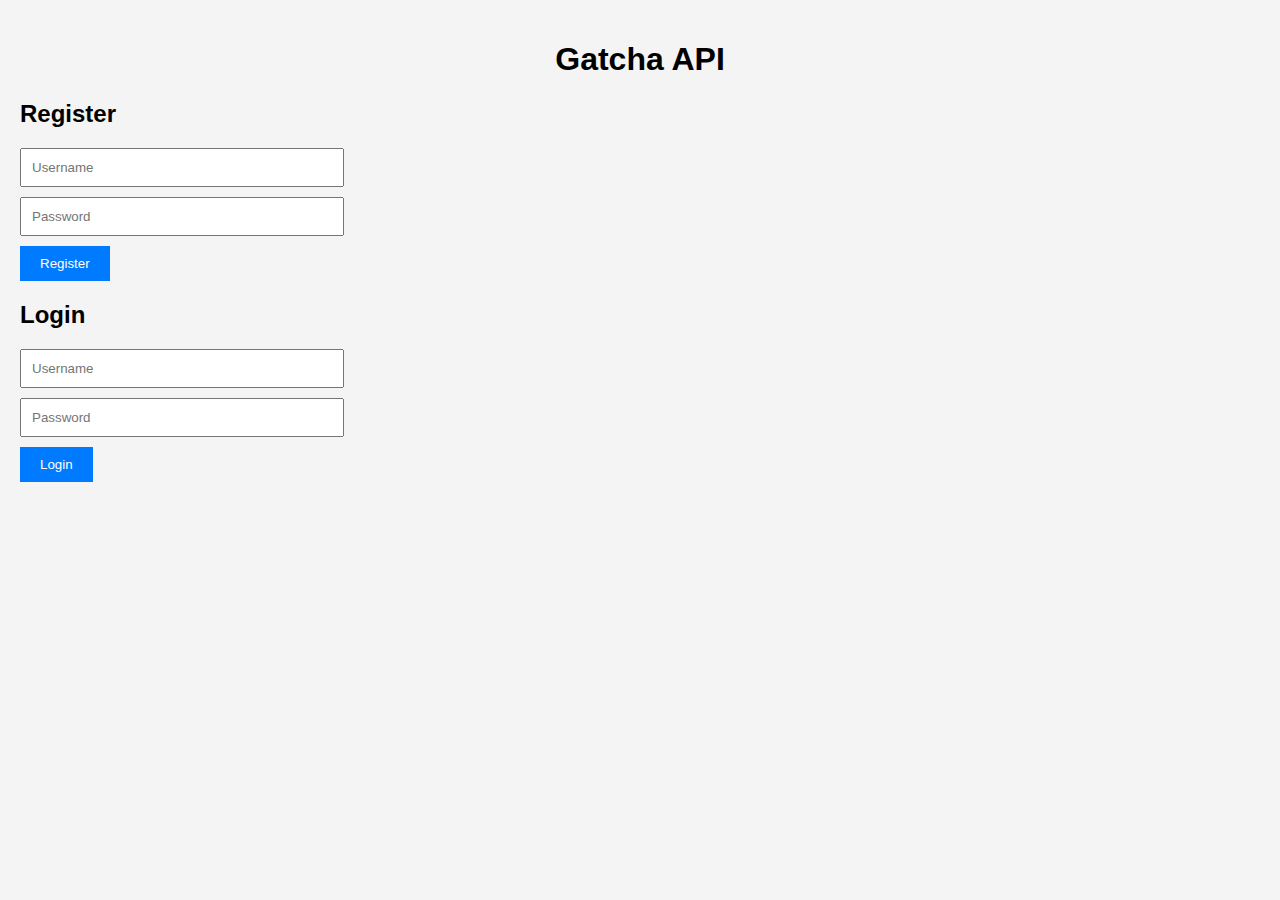
<file: GatchaAPI-main/frontend/index.html>
<!DOCTYPE html>
<html lang="en">
<head>
    <meta charset="UTF-8">
    <meta name="viewport" content="width=device-width, initial-scale=1.0">
    <title>Gatcha API</title>
    <link rel="stylesheet" href="styles.css">
</head>
<body>
<h1>Gatcha API</h1>

<div id="register">
    <h2>Register</h2>
    <input type="text" id="register-username" placeholder="Username">
    <input type="password" id="register-password" placeholder="Password">
    <button onclick="register()">Register</button>
</div>

<div id="login">
    <h2>Login</h2>
    <input type="text" id="login-username" placeholder="Username">
    <input type="password" id="login-password" placeholder="Password">
    <button onclick="login()">Login</button>
</div>

<div id="profile" style="display: none;">
    <h2>Player Profile</h2>
    <p id="profile-username"></p>
    <p id="profile-level"></p>
    <p id="profile-experience"></p>
    <p id="profile-monsters"></p>
    <button onclick="logout()">Logout</button>
</div>

<script src="script.js"></script>
</body>
</html>
</file>
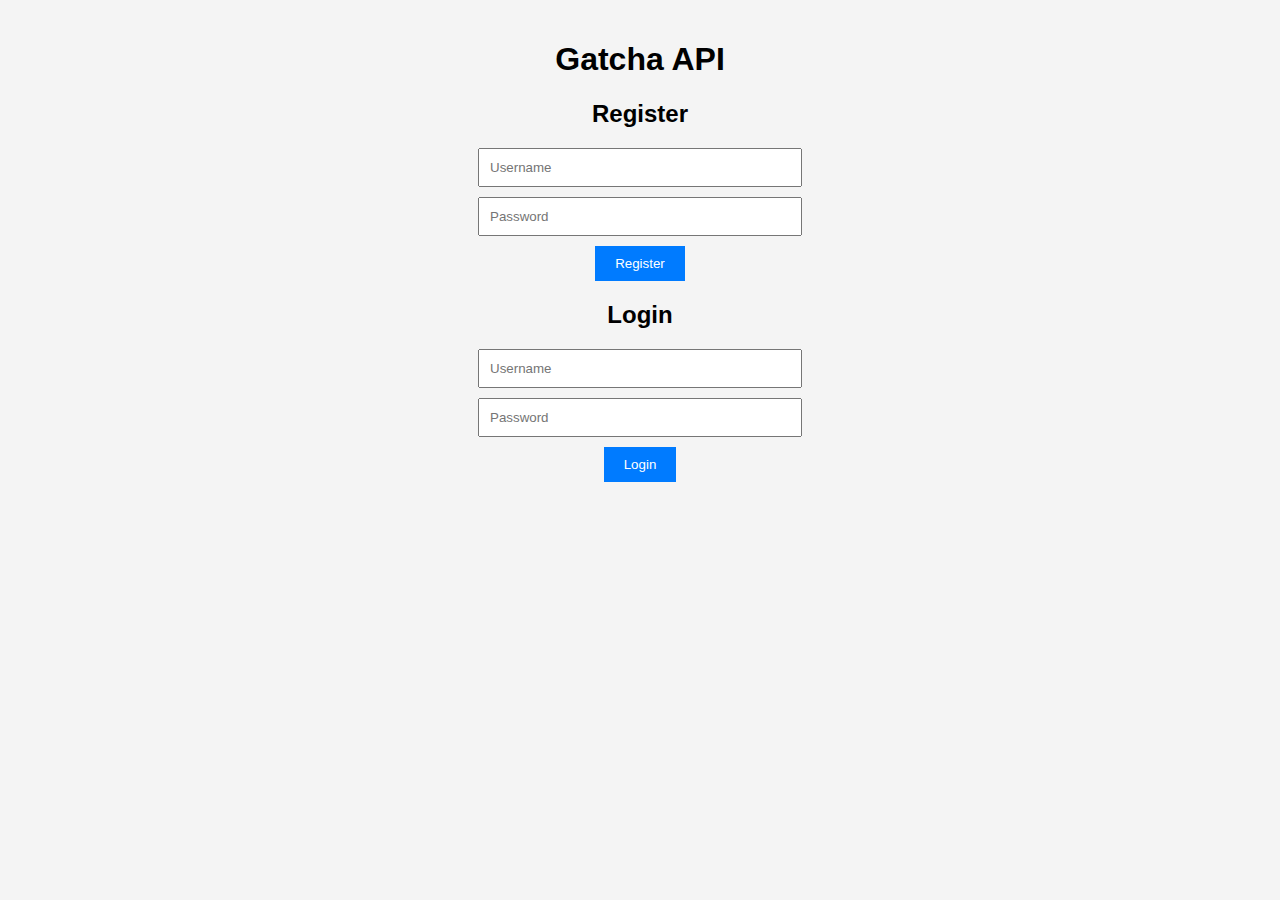
<file: GatchaAPI-main/target/classes/static/index.html>
<!DOCTYPE html>
<html lang="en">
<head>
    <meta charset="UTF-8">
    <meta name="viewport" content="width=device-width, initial-scale=1.0">
    <title>Gatcha API</title>
    <link rel="stylesheet" href="styles.css">
</head>
<body>
<h1>Gatcha API</h1>
<div id="register">
    <h2>Register</h2>
    <input type="text" id="register-username" placeholder="Username">
    <input type="password" id="register-password" placeholder="Password">
    <button onclick="register()">Register</button>
</div>
<div id="login">
    <h2>Login</h2>
    <input type="text" id="login-username" placeholder="Username">
    <input type="password" id="login-password" placeholder="Password">
    <button onclick="handleLogin()">Login</button>
</div>
<div id="profile" style="display: none;">
    <h2>User Profile</h2>
    <p id="profile-username"></p>
    <p id="profile-level"></p>
    <p id="profile-experience"></p>
    <p id="profile-monsters"></p>
    <button onclick="handleLogout()">Logout</button>
</div>
<div id="summoned-monster" style="display: none;">
    <h2>Summoned Monster</h2>
    <p id="summoned-monster-id"></p>
    <p id="summoned-monster-probability"></p>
</div>
<script src="script.js"></script>
</body>
</html>
</file>
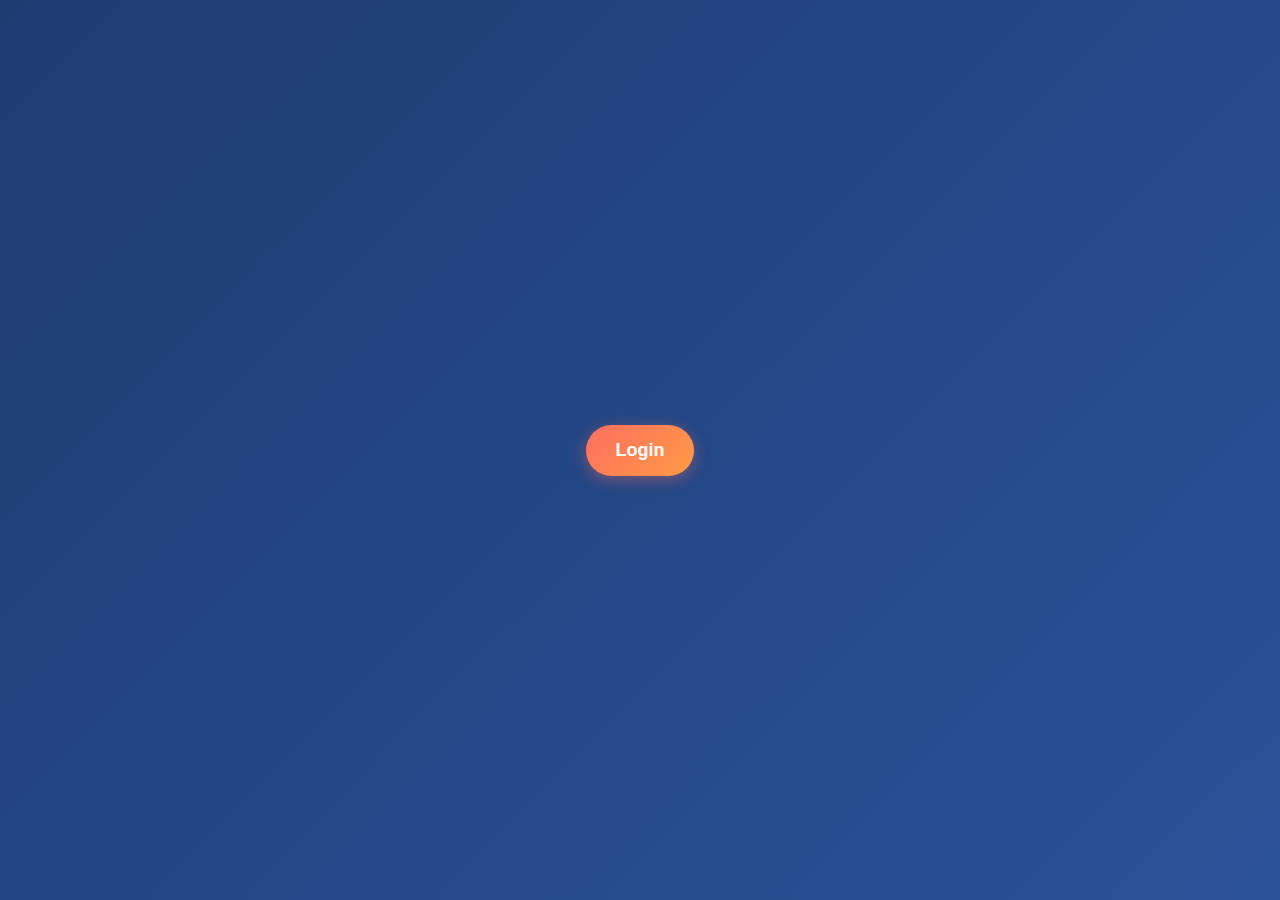
<file: auth-api/src/main/resources/static/index.html>
<!DOCTYPE html>
<html lang="en">
<head>
  <meta charset="UTF-8">
  <title>Welcome to our Gatcha API</title>
  <link rel="stylesheet" href="styles.css">
</head>
<body>
<button id="loginButton">Login</button>

<div id="loginForm" style="display:none;">
  <h2>Login</h2>
  <form id="form">
    <label for="username">Username:</label>
    <input type="text" id="username" name="username" required>
    <br>
    <label for="password">Password:</label>
    <input type="password" id="password" name="password" required>
    <br>
    <button type="submit">Submit</button>
  </form>
</div>

<script src="script.js"></script>
</body>
</html>
</file>
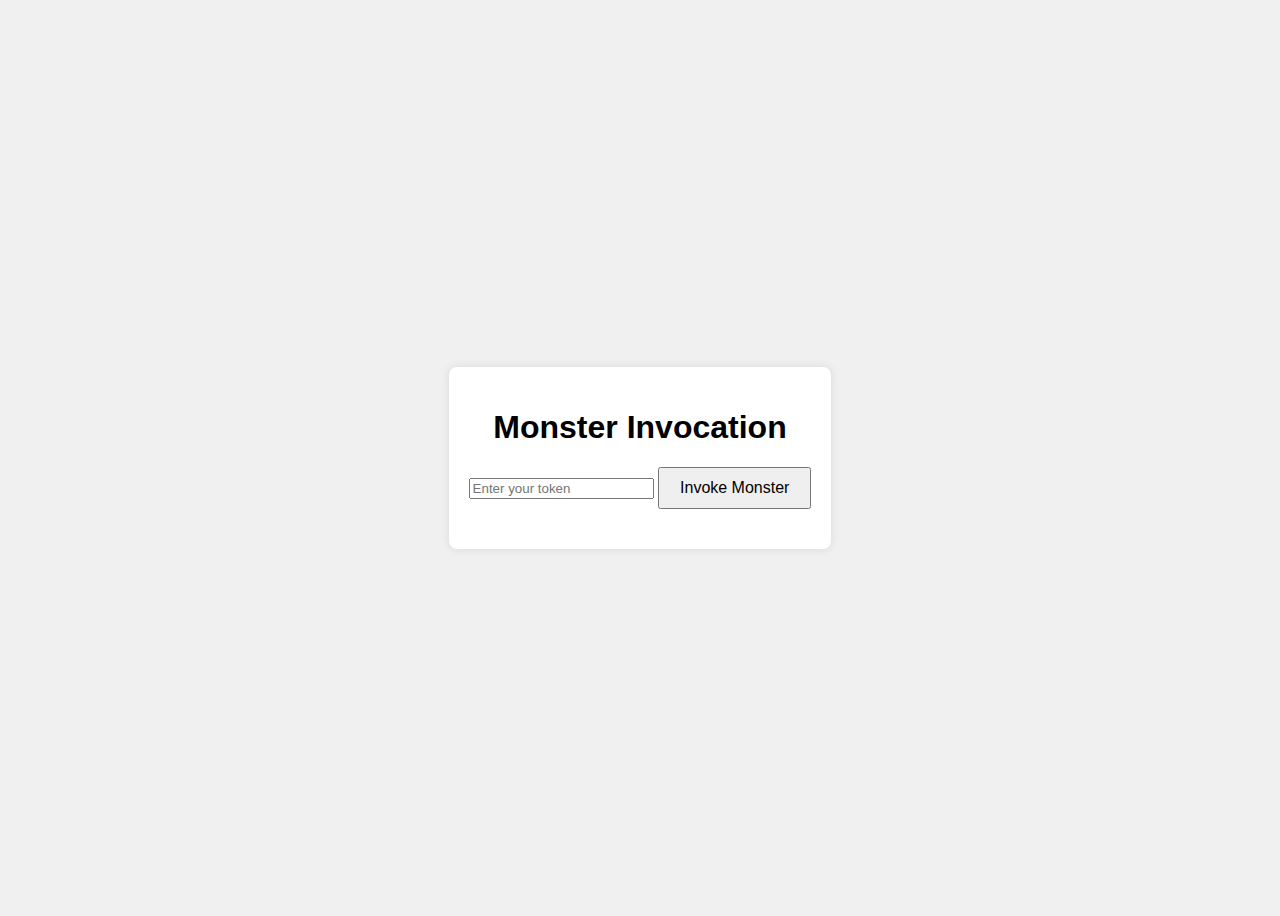
<file: invocation-api/src/main/resources/static/index.html>
<!DOCTYPE html>
<html lang="en">
<head>
    <meta charset="UTF-8">
    <meta name="viewport" content="width=device-width, initial-scale=1.0">
    <title>Monster Invocation</title>
    <link rel="stylesheet" href="styles.css">
</head>
<body>
<div class="container">
    <h1>Monster Invocation</h1>
    <input type="text" id="tokenInput" placeholder="Enter your token">
    <button id="invokeButton">Invoke Monster</button>
    <p id="result"></p>
</div>
<script src="script.js"></script>
</body>
</html>
</file>
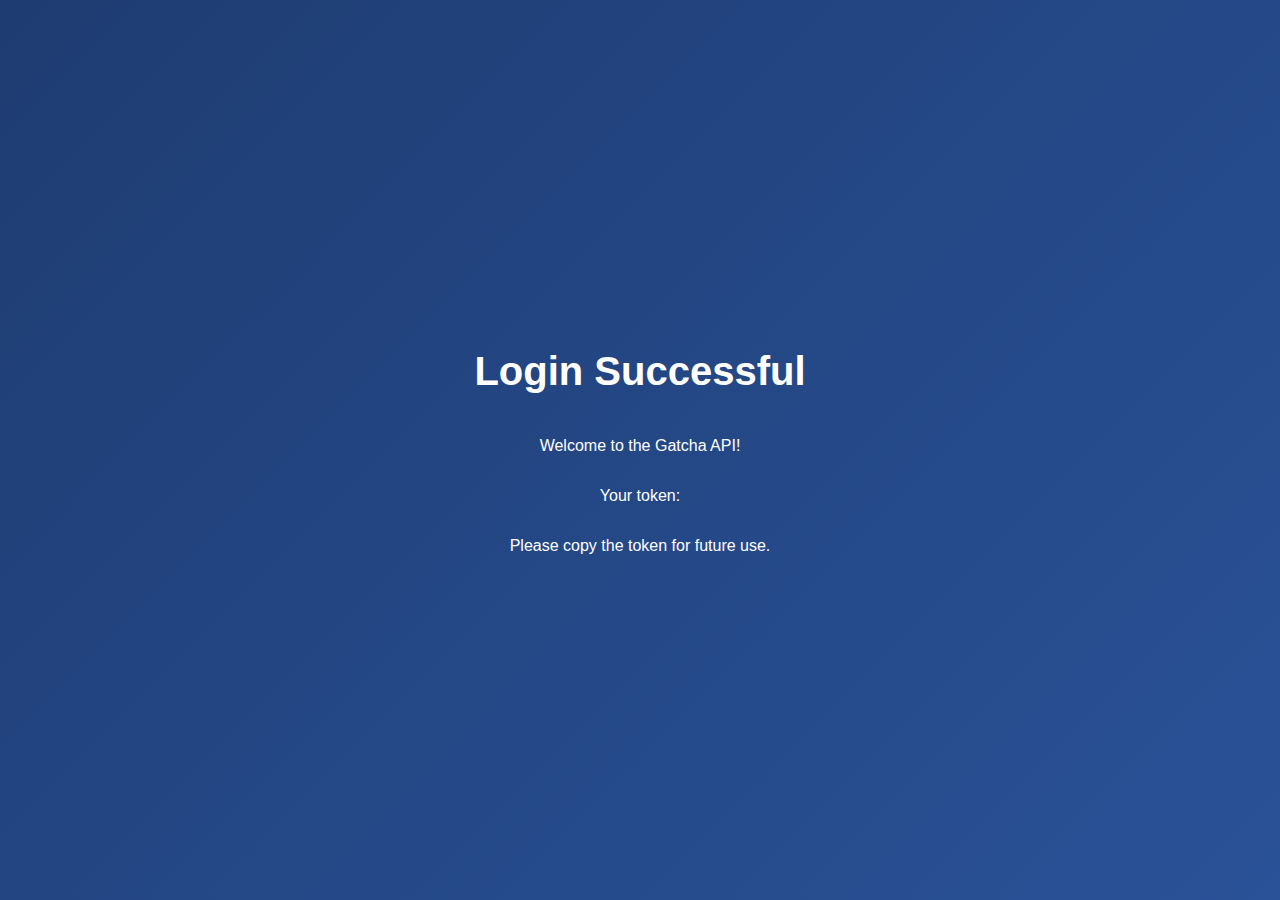
<file: auth-api/src/main/resources/static/success.html>
<!DOCTYPE html>
<html lang="en">
<head>
    <meta charset="UTF-8">
    <title>Login Successful</title>
    <link rel="stylesheet" href="styles.css">
</head>
<body>
<h1>Login Successful</h1>
<p>Welcome to the Gatcha API!</p>
<p>Your token: <span id="token"></span></p>
<p>Please copy the token for future use.</p>
<script>
    // Get the token from the URL parameters
    const urlParams = new URLSearchParams(window.location.search);
    const token = urlParams.get('token');
    if (token) {
        // Display the token
        document.getElementById('token').textContent = token;
    } else {
        console.error('Token not found in URL parameters');
    }
</script>
</body>
</html>
</file>
<file: GatchaAPI-main/frontend/styles.css>
body {
    font-family: Arial, sans-serif;
    margin: 0;
    padding: 20px;
    background-color: #f4f4f4;
}

h1 {
    text-align: center;
}

div {
    margin-bottom: 20px;
}

input {
    display: block;
    margin: 10px 0;
    padding: 10px;
    width: 100%;
    max-width: 300px;
}

button {
    padding: 10px 20px;
    background-color: #007bff;
    color: white;
    border: none;
    cursor: pointer;
}

button:hover {
    background-color: #0056b3;
}
</file>
<file: GatchaAPI-main/target/classes/static/styles.css>
body {
    font-family: Arial, sans-serif;
    margin: 0;
    padding: 20px;
    background-color: #f4f4f4;
    text-align: center;
}

div {
    margin-bottom: 20px;
}

input {
    display: block;
    margin: 10px auto;
    padding: 10px;
    width: 80%;
    max-width: 300px;
}

button {
    padding: 10px 20px;
    background-color: #007bff;
    color: white;
    border: none;
    cursor: pointer;
}

button:hover {
    background-color: #0056b3;
}
</file>
<file: auth-api/src/main/resources/static/styles.css>
body {
    font-family: 'Poppins', Arial, sans-serif;
    text-align: center;
    background: linear-gradient(135deg, #1e3c72, #2a5298);
    margin: 0;
    padding: 0;
    display: flex;
    flex-direction: column;
    align-items: center;
    justify-content: center;
    min-height: 100vh;
    color: #fff;
}


.navbar {
    width: 100%;
    background: rgba(0, 0, 0, 0.7);
    padding: 15px 0;
    text-align: center;
    color: white;
    font-size: 24px;
    font-weight: bold;
    position: fixed;
    top: 0;
    left: 0;
    right: 0;
    box-shadow: 0px 4px 15px rgba(0, 0, 0, 0.3);
    z-index: 1000;
    backdrop-filter: blur(10px);
}


main {
    margin-top: 80px; /* Décalage sous la navbar */
    width: 100%;
    max-width: 600px;
    padding: 20px;
    animation: fadeIn 1s ease-in-out;
}

@keyframes fadeIn {
    from { opacity: 0; transform: translateY(20px); }
    to { opacity: 1; transform: translateY(0); }
}


#loginButton {
    background: linear-gradient(135deg, #ff6f61, #ff9a44);
    color: white;
    padding: 15px 30px;
    border: none;
    border-radius: 50px;
    cursor: pointer;
    font-size: 18px;
    font-weight: bold;
    transition: transform 0.3s, box-shadow 0.3s;
    box-shadow: 0px 4px 15px rgba(255, 111, 97, 0.4);
}

#loginButton:hover {
    transform: scale(1.05);
    box-shadow: 0px 6px 20px rgba(255, 111, 97, 0.6);
}


.form-container {
    background: rgba(255, 255, 255, 0.1);
    padding: 25px;
    border-radius: 15px;
    backdrop-filter: blur(10px);
    box-shadow: 0px 4px 15px rgba(0, 0, 0, 0.2);
    width: 100%;
    max-width: 300px;
    margin: 20px auto;
    display: none;
    animation: slideIn 0.5s ease-in-out;
}

@keyframes slideIn {
    from { opacity: 0; transform: translateY(-20px); }
    to { opacity: 1; transform: translateY(0); }
}

label, input {
    display: block;
    width: 100%;
    margin-bottom: 15px;
    color: #fff;
}

input {
    padding: 10px;
    border: 1px solid rgba(255, 255, 255, 0.3);
    border-radius: 5px;
    background: rgba(255, 255, 255, 0.1);
    color: #fff;
    font-size: 16px;
}

input::placeholder {
    color: rgba(255, 255, 255, 0.5);
}

button[type="submit"] {
    background: linear-gradient(135deg, #6a11cb, #2575fc);
    color: white;
    padding: 12px;
    border: none;
    border-radius: 50px;
    cursor: pointer;
    font-size: 16px;
    width: 100%;
    transition: transform 0.3s, box-shadow 0.3s;
    box-shadow: 0px 4px 15px rgba(106, 17, 203, 0.4);
}

button[type="submit"]:hover {
    transform: scale(1.05);
    box-shadow: 0px 6px 20px rgba(106, 17, 203, 0.6);
}

h1 {
    margin-top: 20px;
    font-size: 2.5rem;
    animation: bounce 1s infinite alternate;
}

@keyframes bounce {
    from { transform: translateY(0); }
    to { transform: translateY(-10px); }
}

.token-display {
    display: inline-block;
    padding: 10px 20px;
    background: rgba(255, 255, 255, 0.1);
    border-radius: 10px;
    font-family: monospace;
    color: #fff;
    font-size: 18px;
    margin-top: 10px;
    box-shadow: 0px 4px 10px rgba(0, 0, 0, 0.2);
}
</file>
<file: invocation-api/src/main/resources/static/styles.css>
body {
    font-family: Arial, sans-serif;
    display: flex;
    justify-content: center;
    align-items: center;
    height: 100vh;
    background-color: #f0f0f0;
}

.container {
    text-align: center;
    background: white;
    padding: 20px;
    border-radius: 8px;
    box-shadow: 0 0 10px rgba(0, 0, 0, 0.1);
}

button {
    padding: 10px 20px;
    font-size: 16px;
    cursor: pointer;
}

p {
    margin-top: 20px;
    font-size: 18px;
}
</file>
